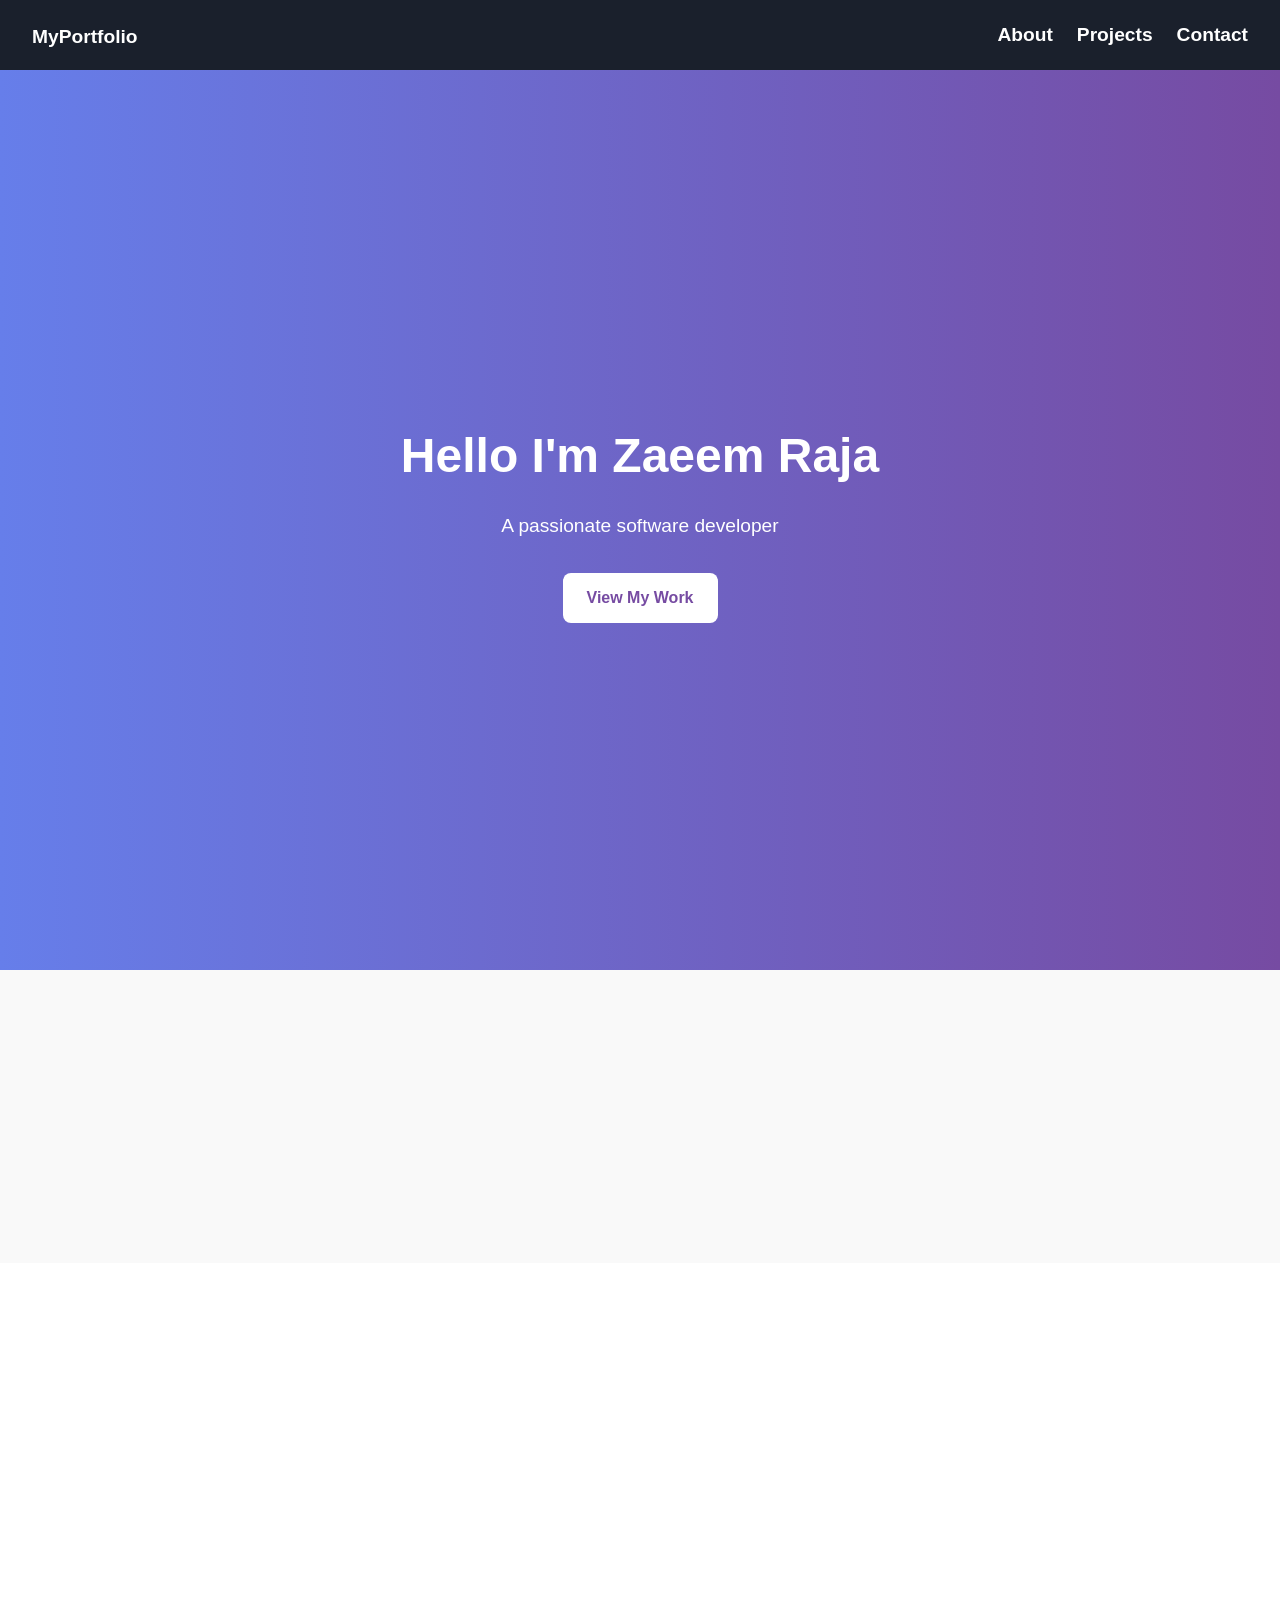
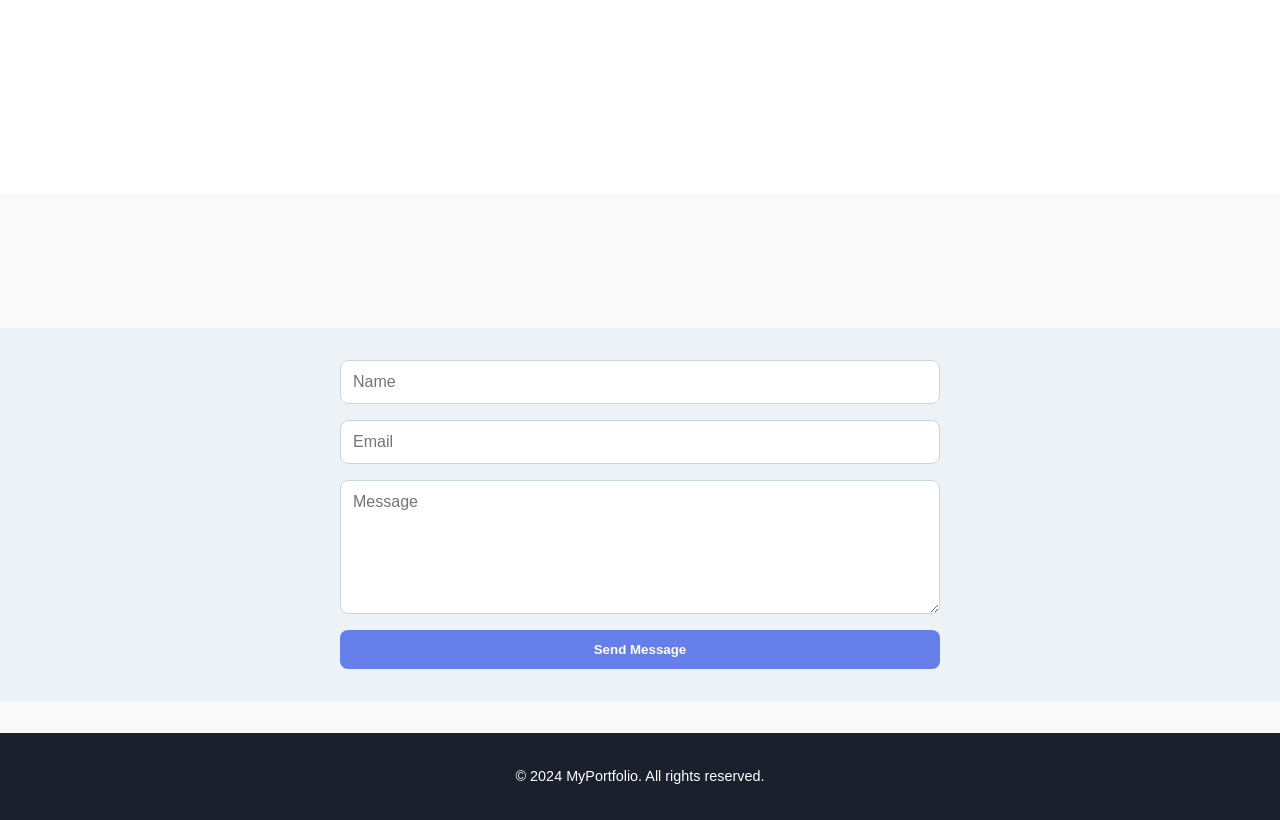
<file: index.html>
<!DOCTYPE html>
<html lang="en">
  <head>
    <meta charset="UTF-8" />
    <meta name="viewport" content="width=device-width, initial-scale=1.0" />
    <title>Portfolio Website</title>
    <link rel="stylesheet" href="style.css" />
    <link href="https://unpkg.com/aos@2.3.1/dist/aos.css" rel="stylesheet" />
  </head>
  <body>
    <!-- Navbar -->
    <div class="navbar">
      <h2><a href="#">MyPortfolio</a></h2>
      <nav>
        <ul>
          <li><a href="#about-me">About</a></li>
          <li><a href="#project-section">Projects</a></li>
          <li><a href="#contact-section">Contact</a></li>
        </ul>
      </nav>
    </div>

    <!-- Hero Section -->
    <section class="hero" data-aos="fade-down">
      <h1>Hello I'm Zaeem Raja</h1>
      <p>A passionate software developer</p>
      <a href="https://github.com/dashboard" class="hero-button"
        >View My Work</a
      >
    </section>

    <!-- About Me -->
    <section id="about-me" class="about" data-aos="fade-up">
      <h1>About Me</h1>
      <p>
        I'm a web developer with experience in creating modern and responsive
        designs. I enjoy building web applications that provide a seamless user
        experience.
      </p>
    </section>

    <!-- Projects -->
    <section id="project-section" class="projects">
      <h1 data-aos="fade-up">My Projects</h1>
      <div class="project-container">
        <div class="project-card" data-aos="zoom-in" data-aos-delay="200">
          <h2>Expense Tracker in Flutter</h2>
          <p>
            This Flutter-based application helps users track their expenses,
            manage budgets, and categorize spending.
          </p>
          <a
            href="https://github.com/Zaeem2678/Flutter-Projects"
            class="btn-github"
            >View on GitHub</a
          >
        </div>
        <div class="project-card" data-aos="zoom-in" data-aos-delay="400">
          <h2>Quiz Application in Flutter</h2>
          <p>
            A fun and interactive quiz app built using Flutter, featuring
            multiple-choice questions and a score tracker.
          </p>
          <a
            href="https://github.com/Zaeem2678/Flutter-Projects"
            class="btn-github"
            >View on GitHub</a
          >
        </div>
        <div class="project-card" data-aos="zoom-in" data-aos-delay="600">
          <h2>News Website (HTML, CSS, JS)</h2>
          <p>
            This website aggregates and displays news articles using HTML, CSS,
            and JavaScript, offering a simple and clean interface.
          </p>
          <a href="https://github.com/Zaeem2678/Web-Projects" class="btn-github"
            >View on GitHub</a
          >
        </div>
      </div>
    </section>

    <!-- Contact Header -->
    <div id="contact-section" class="contact-header" data-aos="fade-up">
      <h2>Contact Me</h2>
    </div>

    <!-- Contact Form -->
    <section class="contact-form">
      <form>
        <input type="text" placeholder="Name" />
        <input type="email" placeholder="Email" />
        <textarea placeholder="Message" rows="6"></textarea>
        <button type="submit">Send Message</button>
      </form>
    </section>

    <!-- Scroll To Top Button -->
    <button id="scrollTopBtn" onclick="scrollToTop()">↑ Top</button>

    <!-- Footer -->
    <footer>&copy; 2024 MyPortfolio. All rights reserved.</footer>

    <!-- Scripts -->
    <script src="https://unpkg.com/aos@2.3.1/dist/aos.js"></script>
    <script>
      AOS.init();
      const scrollTopBtn = document.getElementById("scrollTopBtn");
      window.onscroll = () => {
        if (
          document.body.scrollTop > 300 ||
          document.documentElement.scrollTop > 300
        ) {
          scrollTopBtn.style.display = "block";
        } else {
          scrollTopBtn.style.display = "none";
        }
      };
      function scrollToTop() {
        window.scrollTo({ top: 0, behavior: "smooth" });
      }
    </script>
  </body>
</html>
</file>
<file: style.css>
* {
  margin: 0;
  padding: 0;
  box-sizing: border-box;
  font-family: "Segoe UI", Tahoma, Geneva, Verdana, sans-serif;
}

body {
  background-color: #f9f9f9;
  color: #333;
  line-height: 1.6;
}

/* Navbar */
.navbar {
  display: flex;
  justify-content: space-between;
  align-items: center;
  background-color: #1a202c;
  color: white;
  padding: 1rem 2rem;
  position: sticky;
  top: 0;
  z-index: 1000;
}

.navbar a {
  color: white;
  text-decoration: none;
  font-weight: bold;
  font-size: 1.2rem;
}

.navbar nav ul {
  display: flex;
  gap: 1.5rem;
  list-style: none;
}

.navbar nav ul li a:hover {
  color: #63b3ed;
}

/* Hero Section */
.hero {
  height: 100vh;
  display: flex;
  flex-direction: column;
  justify-content: center;
  align-items: center;
  background: linear-gradient(to right, #667eea, #764ba2);
  color: white;
  text-align: center;
  padding: 2rem;
}

.hero h1 {
  font-size: 3rem;
  margin-bottom: 1rem;
}

.hero p {
  font-size: 1.2rem;
  margin-bottom: 2rem;
}

.hero-button {
  padding: 0.75rem 1.5rem;
  background-color: white;
  color: #764ba2;
  border-radius: 8px;
  font-weight: bold;
  text-decoration: none;
  transition: background-color 0.3s ease;
}

.hero-button:hover {
  background-color: #e2e8f0;
}

/* About Section */
.about {
  padding: 4rem 2rem;
  background-color: #edf2f7;
  text-align: center;
}

.about h1 {
  font-size: 2.5rem;
  margin-bottom: 1rem;
}

.about p {
  font-size: 1.1rem;
  max-width: 600px;
  margin: 0 auto;
}

/* Projects Section */
.projects {
  padding: 4rem 2rem;
  background-color: #fff;
}

.projects h1 {
  text-align: center;
  font-size: 2.5rem;
  margin-bottom: 3rem;
}

.project-container {
  display: grid;
  grid-template-columns: repeat(auto-fit, minmax(280px, 1fr));
  gap: 2rem;
}

.project-card {
  background-color: #f7fafc;
  padding: 2rem;
  border-radius: 12px;
  box-shadow: 0 2px 10px rgba(0, 0, 0, 0.05);
  transition: transform 0.3s ease;
}

.project-card:hover {
  transform: translateY(-5px);
}

.project-card h2 {
  font-size: 1.5rem;
  margin-bottom: 1rem;
}

.project-card p {
  font-size: 1rem;
  margin-bottom: 1rem;
}

.btn-github {
  display: inline-block;
  background-color: #2d3748;
  color: white;
  padding: 0.5rem 1rem;
  text-decoration: none;
  border-radius: 6px;
  font-weight: bold;
  transition: background-color 0.3s ease;
}

.btn-github:hover {
  background-color: #4a5568;
}

/* Contact Section */
.contact-header {
  text-align: center;
  padding: 4rem 2rem 2rem 2rem;
  background-color: #edf2f7;
}

.contact-form {
  padding: 2rem;
  text-align: center;
  background-color: #edf2f7;
}

.contact-form form {
  max-width: 600px;
  margin: 0 auto;
  display: flex;
  flex-direction: column;
  gap: 1rem;
}

.contact-form input,
.contact-form textarea {
  padding: 0.75rem;
  border: 1px solid #cbd5e0;
  border-radius: 8px;
  font-size: 1rem;
}

.contact-form button {
  padding: 0.75rem;
  background-color: #667eea;
  color: white;
  border: none;
  border-radius: 8px;
  font-weight: bold;
  cursor: pointer;
  transition: background-color 0.3s ease;
}

.contact-form button:hover {
  background-color: #5a67d8;
}

/* Scroll To Top Button */
#scrollTopBtn {
  position: fixed;
  bottom: 30px;
  right: 30px;
  padding: 10px 16px;
  font-size: 18px;
  background-color: #1a202c;
  color: white;
  border: none;
  border-radius: 50%;
  cursor: pointer;
  display: none;
  transition: background-color 0.3s ease;
  z-index: 1000;
}

#scrollTopBtn:hover {
  background-color: #2d3748;
}

/* Footer */
footer {
  text-align: center;
  padding: 2rem;
  background-color: #1a202c;
  color: white;
  font-size: 0.9rem;
  margin-top: 2rem;
}

/* Responsive Fixes */
@media (max-width: 768px) {
  .hero h1 {
    font-size: 2.5rem;
  }

  .navbar nav ul {
    flex-direction: column;
    gap: 1rem;
  }

  .project-container {
    grid-template-columns: 1fr;
  }
}
</file>
